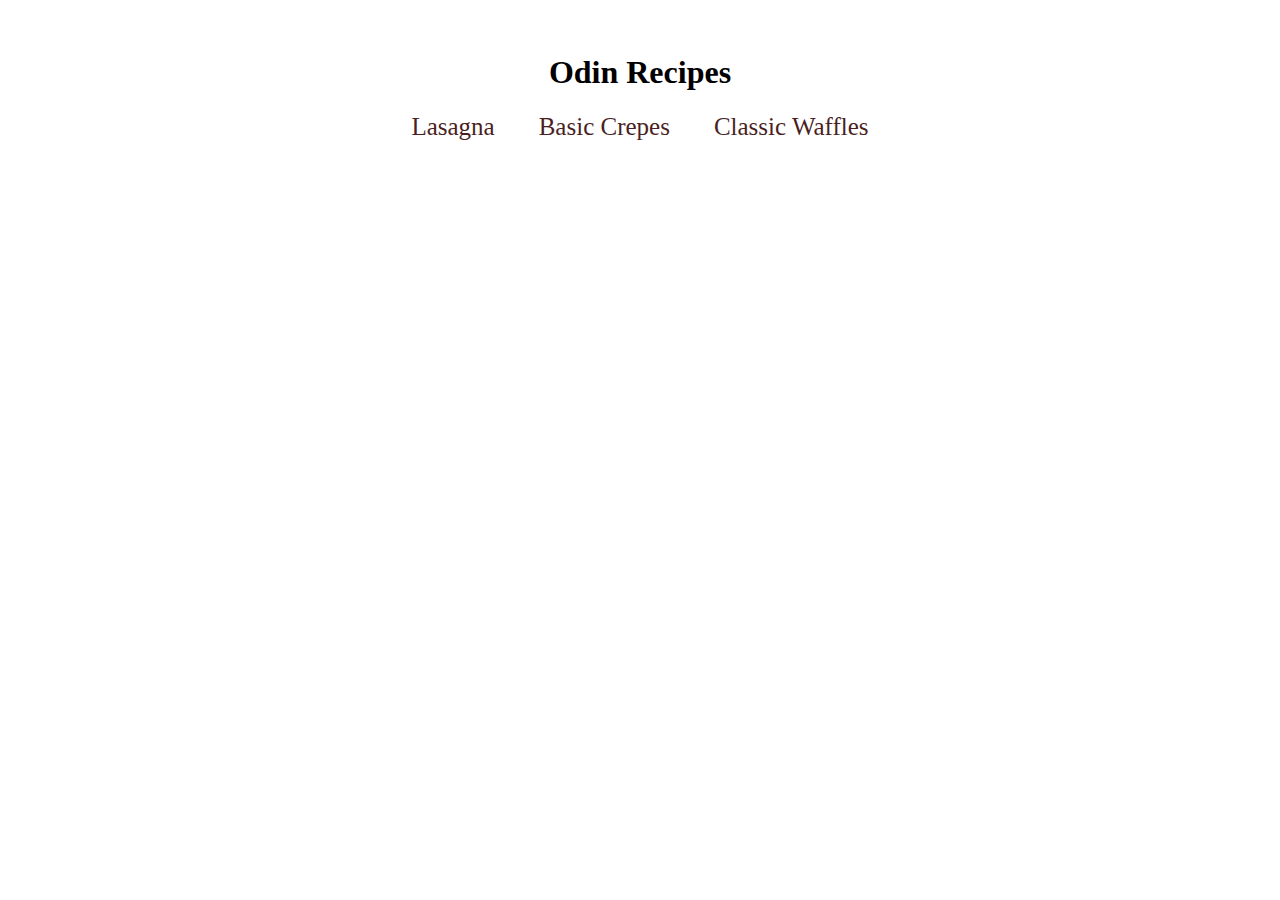
<file: index.html>
<!DOCTYPE html>
<html lang="en">
<head>
    <meta charset="UTF-8">
    <meta http-equiv="X-UA-Compatible" content="IE=edge">
    <meta name="viewport" content="width=device-width, initial-scale=1.0">
    <title>Odin Recipes</title>
    <link rel="stylesheet" href="styles.css">
</head>
<body>
    
    <h1>Odin Recipes</h1>
    <div class="links">
    <a href="recipes/lasagna.html">Lasagna</a>
    <a href="recipes/Basic-Crepes.html">Basic Crepes</a>
    <a href="recipes/Classic-Waffles.html">Classic Waffles</a>
    </div>
</body>
</html>
</file>
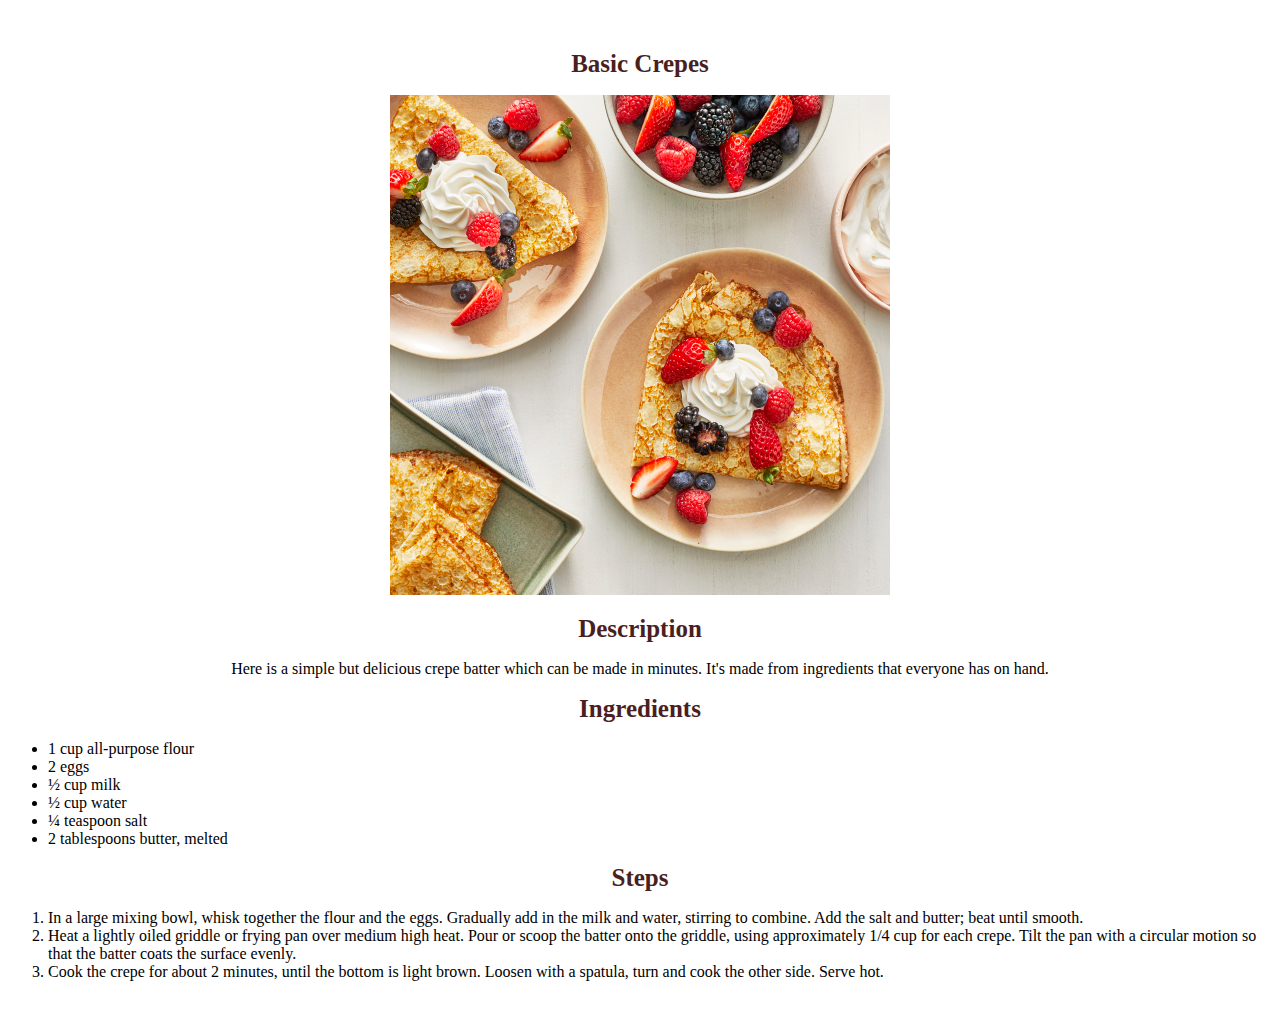
<file: recipes/Basic-Crepes.html>
<!DOCTYPE html>
<html lang="en">
<head>
    <meta charset="UTF-8">
    <meta http-equiv="X-UA-Compatible" content="IE=edge">
    <meta name="viewport" content="width=device-width, initial-scale=1.0">
    <title>Basic Crepes</title>
    <link rel="stylesheet" href="basic-crepes.css">
</head>
<body>
    <h1>Basic Crepes</h1>
    <img src="../img/basic-crepes.jpeg" alt="Basic Crepes">
    <h1>Description</h1>
    <p>Here is a simple but delicious crepe batter which can be made in minutes. It's made from ingredients that everyone has on hand.</p>
    <h1>Ingredients</h1>
    <ul>
        <li>1 cup all-purpose flour</li>
        <li>2 eggs</li>
        <li>½ cup milk</li>
        <li>½ cup water</li>
        <li>¼ teaspoon salt</li>
        <li>2 tablespoons butter, melted</li>
    </ul>
    <h1>Steps</h1>
    <ol>
        <li>In a large mixing bowl, whisk together the flour and the eggs. Gradually add in the milk and water, stirring to combine. Add the salt and butter; beat until smooth.</li>
        <li>Heat a lightly oiled griddle or frying pan over medium high heat. Pour or scoop the batter onto the griddle, using approximately 1/4 cup for each crepe. Tilt the pan with a circular motion so that the batter coats the surface evenly.</li>
        <li>Cook the crepe for about 2 minutes, until the bottom is light brown. Loosen with a spatula, turn and cook the other side. Serve hot.</li>
    </ol>
</body>
</html>
</file>
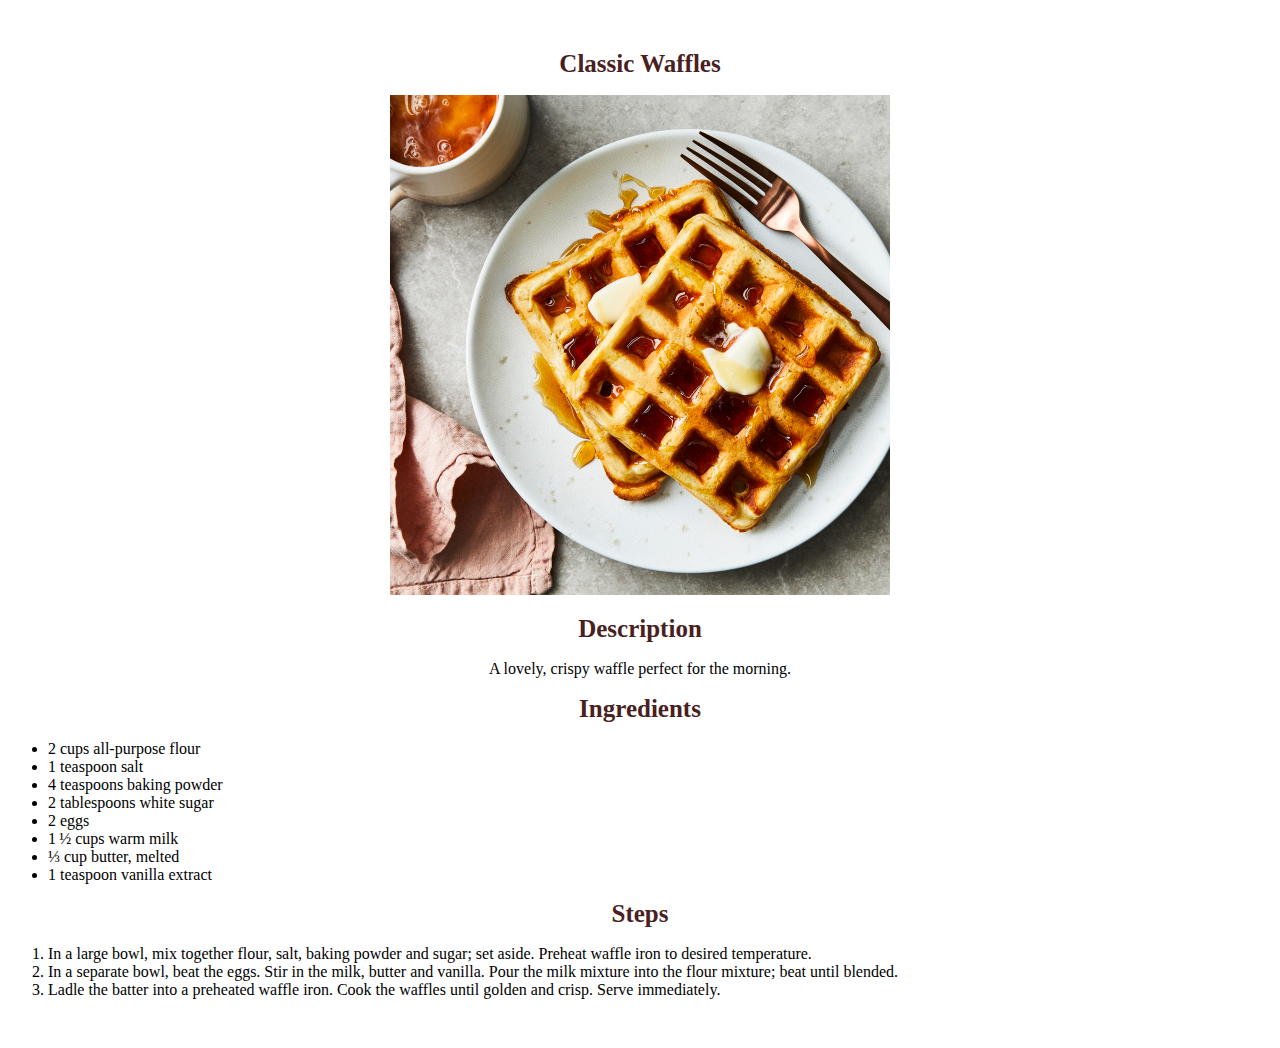
<file: recipes/Classic-Waffles.html>
<!DOCTYPE html>
<html lang="en">
<head>
    <meta charset="UTF-8">
    <meta http-equiv="X-UA-Compatible" content="IE=edge">
    <meta name="viewport" content="width=device-width, initial-scale=1.0">
    <title>Classic Waffles</title>
    <link rel="stylesheet" href="classic-waffles.css">
</head>
<body>
    <h1>Classic Waffles</h1>
    <img src="../img/classic-waffles.jpeg" alt="Classic Waffles">
    <h1>Description</h1>
    <p>A lovely, crispy waffle perfect for the morning.</h1>
    <h1>Ingredients</h1>
        <ul>
        <li>2 cups all-purpose flour</li>
        <li>1 teaspoon salt</li>
        <li>4 teaspoons baking powder</li>
        <li>2 tablespoons white sugar</li>
        <li>2 eggs</li>
        <li>1 ½ cups warm milk</li>
        <li>⅓ cup butter, melted</li>
        <li>1 teaspoon vanilla extract</li>
    </ul>
    <h1>Steps</h1>
    <ol>
        <li>In a large bowl, mix together flour, salt, baking powder and sugar; set aside. Preheat waffle iron to desired temperature.</li>
        <li>In a separate bowl, beat the eggs. Stir in the milk, butter and vanilla. Pour the milk mixture into the flour mixture; beat until blended.</li>
        <li>Ladle the batter into a preheated waffle iron. Cook the waffles until golden and crisp. Serve immediately.</li>
    </ol>
</body>
</html>
</file>
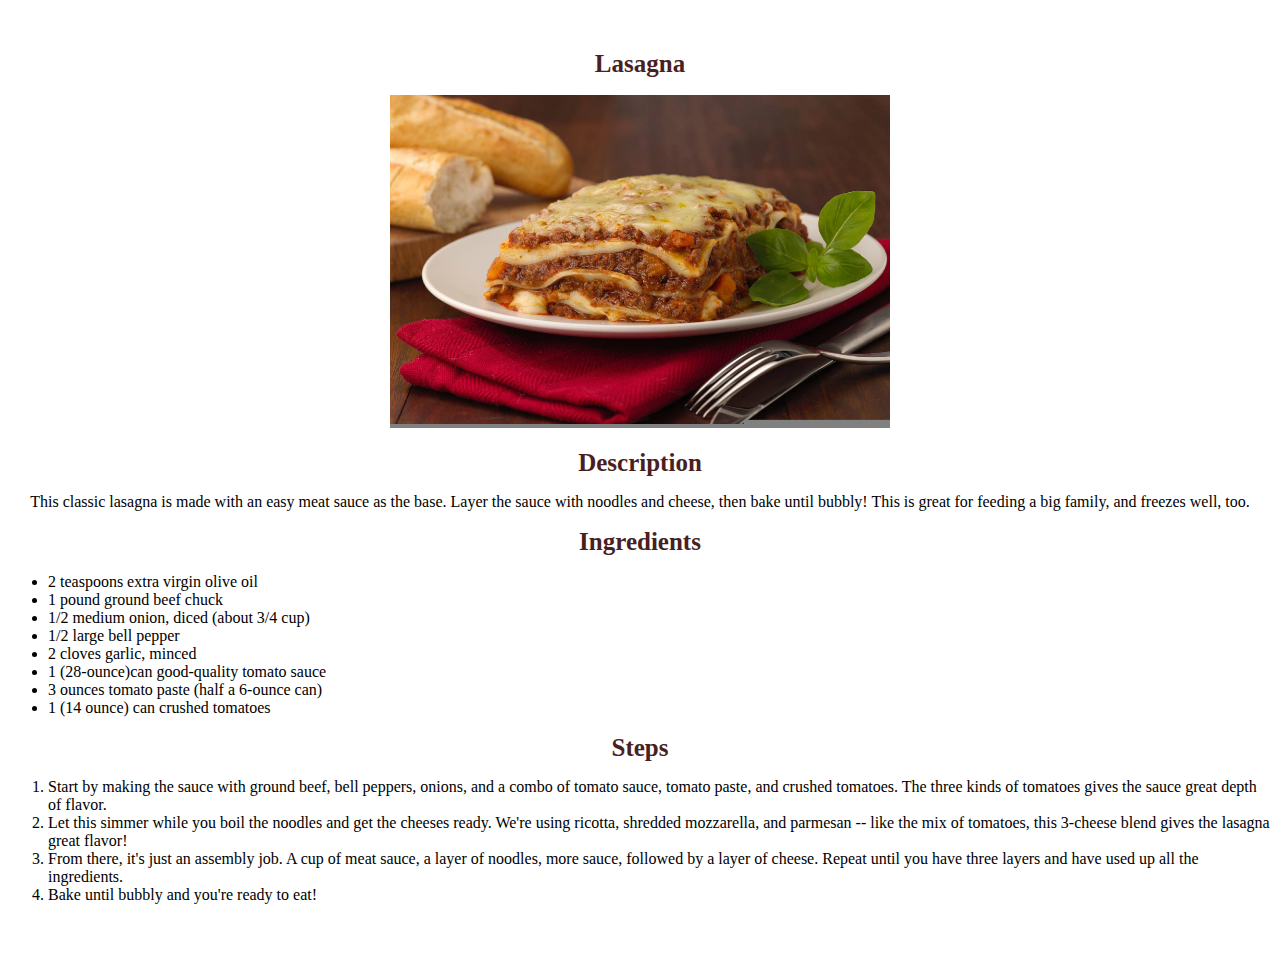
<file: recipes/lasagna.html>
<!DOCTYPE html>
<html lang="en">
<head>
    <meta charset="UTF-8">
    <meta http-equiv="X-UA-Compatible" content="IE=edge">
    <meta name="viewport" content="width=device-width, initial-scale=1.0">
    <title>Lasagna</title>
    <link rel="stylesheet" href="lasagna.css">
</head>
<body>
    <h1>Lasagna</h1>
    <img src="../img/lasagna.jpg" alt="Lasagna">
    <h1>Description</h1>
    <p>This classic lasagna is made with an easy meat sauce as the base. Layer the sauce with noodles and cheese, then bake until bubbly! This is great for feeding a big family, and freezes well, too.</p>
    <h1>Ingredients</h1>
    <ul>
        <li>2 teaspoons extra virgin olive oil</li>
        <li>1 pound ground beef chuck</li>
        <li>1/2 medium onion, diced (about 3/4 cup)</li>
        <li>1/2 large bell pepper</li>
        <li>2 cloves garlic, minced</li>
        <li>1 (28-ounce)can good-quality tomato sauce</li>
        <li>3 ounces tomato paste (half a 6-ounce can)</li>
        <li>1 (14 ounce) can crushed tomatoes</li>
    </ul>
    <h1>Steps</h1>
    <ol>
        <li>Start by making the sauce with ground beef, bell peppers, onions, and a combo of tomato sauce, tomato paste, and crushed tomatoes. The three kinds of tomatoes gives the sauce great depth of flavor.</li>
        <li>Let this simmer while you boil the noodles and get the cheeses ready. We're using ricotta, shredded mozzarella, and parmesan -- like the mix of tomatoes, this 3-cheese blend gives the lasagna great flavor!</li>
        <li>From there, it's just an assembly job. A cup of meat sauce, a layer of noodles, more sauce, followed by a layer of cheese. Repeat until you have three layers and have used up all the ingredients.</li>
        <li>Bake until bubbly and you're ready to eat!</li>
    </ol>
</body>
</html>
</file>
<file: styles.css>
body {
    background-color:antiquewhite
    font-family: Verdana, sans-serif;
    text-align: center;
    padding: 25px 0px
}

h1 {
    text-align: center;
}

a {
    font-size: 25px;
    text-decoration: none;
    color: rgb(74, 31, 31);
    text-align: center;
    padding: 0px 20px
}
a:hover {
    font-weight: 700;
}
</file>
<file: recipes/basic-crepes.css>
body {
    background-color:antiquewhite
    font-family: Verdana, sans-serif;
    text-align: center;
    padding: 25px 0px
}

h1 {
    text-align: center;
    font-size: 25px;
    text-decoration: none;
    color: rgb(74, 31, 31);
    text-align: center;
    padding: 0px 20px
}
img {
    width: 500px;
}
ul,ol {
    text-align: left;
}
</file>
<file: recipes/classic-waffles.css>
body {
    background-color:antiquewhite
    font-family: Verdana, sans-serif;
    text-align: center;
    padding: 25px 0px
}

h1 {
    text-align: center;
    font-size: 25px;
    text-decoration: none;
    color: rgb(74, 31, 31);
    text-align: center;
    padding: 0px 20px
}
img {
    width: 500px;
}
ul,ol {
    text-align: left;
}
</file>
<file: recipes/lasagna.css>
body {
    background-color:antiquewhite
    font-family: Verdana, sans-serif;
    text-align: center;
    padding: 25px 0px
}

h1 {
    text-align: center;
    font-size: 25px;
    text-decoration: none;
    color: rgb(74, 31, 31);
    text-align: center;
    padding: 0px 20px
}
img {
    width: 500px;
}
ul,ol {
    text-align: left;
}
</file>
